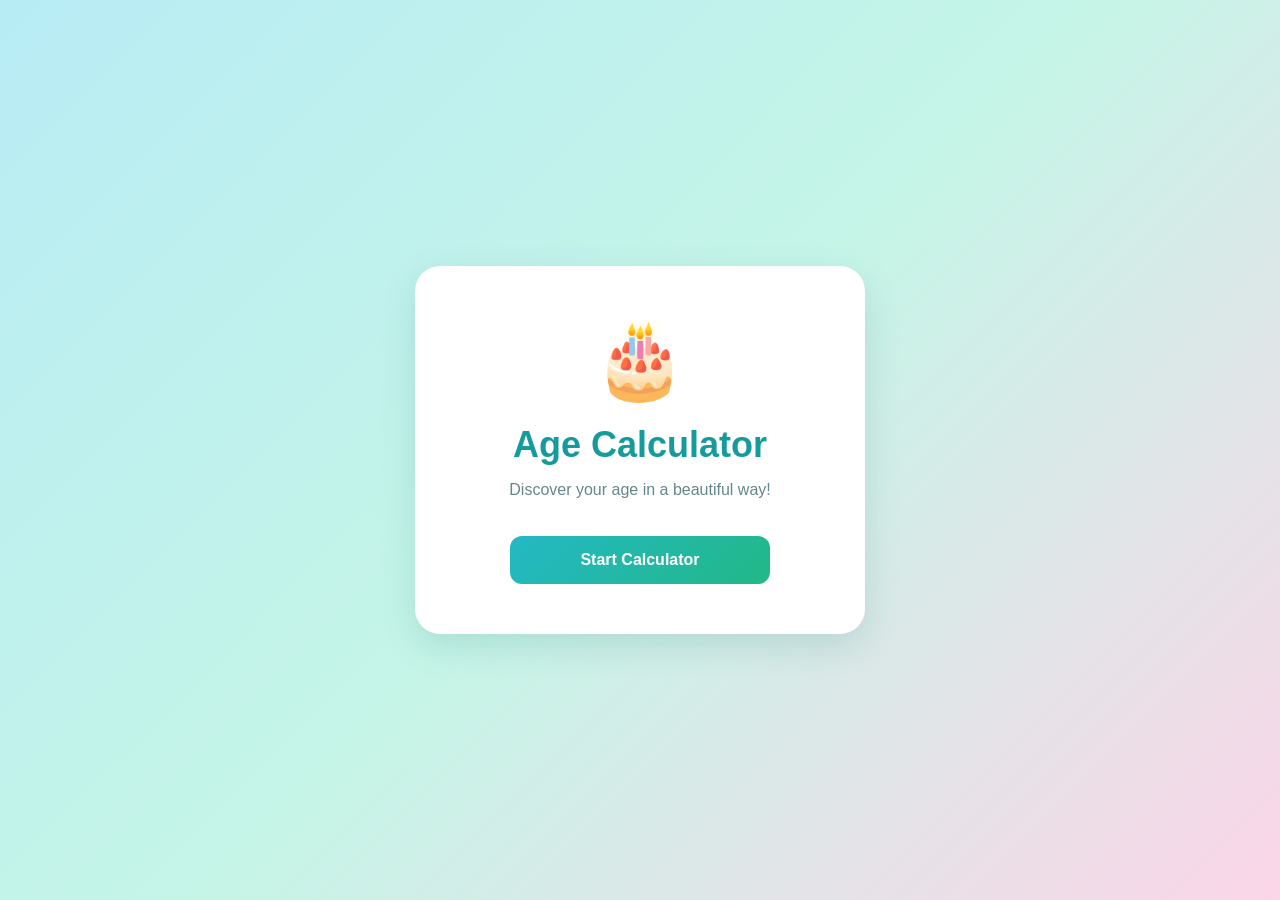
<file: index.html>
<!DOCTYPE html>
<html lang="en">

<head>
    <meta charset="UTF-8">
    <meta name="viewport" content="width=device-width, initial-scale=1.0">
    <title>Age calculator</title>
    <link rel="stylesheet" href="style.css">
</head>

<body>
    <!-- first page -->
    <section id="home" class="page home">
        <div class="home-card">
            <div class="emoji">&#127874;</div>
            <h1>Age Calculator</h1>
            <p>Discover your age in a beautiful way!</p>

            <button onclick="openCalculator()">
                Start Calculator
            </button>
        </div>
    </section>

    <!-- second page -->
    <section id="calculator" class="page calculator hidden">
        <div class="calc-card">

            <h2>Calculate Your Age</h2>
            <p>Enter your birth date:</p>

            <label> Birth of Date</label>
            <input type="date" id="dob">

            <button onclick="calculateAge()">
                Calculate Age
            </button>

            <button class="reset">
                Reset
            </button>

            <div id="result">
                Your Result will appear here &#127874;
            </div>

            <button class="back" onclick="goHome()">
                Back to Home 
            </button>
        </div>
    </section>

    <script src="script.js"></script>
</body>

</html>
</file>
<file: style.css>
/* GENERAL CSS */

* {
    margin: 0;
    padding: 0;
    box-sizing: border-box;
}

body {
    font-family: Arial, sans-serif;
    background: #e8faff;
}

/* COMMON PAGE */

.page {
    min-height: 100vh;
    display: flex;
    justify-content: center;
    align-items: center;
    padding: 25px;
    background: linear-gradient(135deg, #b8ecf5, #c5f5e7, #fbd5e8);
}

/* HIDE PAGE */

.hidden {
    display: none;
}

/* HOME PAGE */

.home-card {
    width: 100%;
    max-width: 450px;
    padding: 50px 35px;
    background: #ffffff;
    text-align: center;
    border-radius: 25px;
    box-shadow: 0 12px 35px rgba(20, 100, 110, 0.15);
}

.emoji {
    font-size: 75px;
    margin-bottom: 20px;
}

h1 {
    color: #159b9b;
    font-size: 36px;
    margin-bottom: 15px;
}

.home-card p {
    color: #63878b;
    font-size: 16px;
    margin: 15px 0 25px;
}

/* BUTTONS */

button {
    width: 100%;
    max-width: 260px;
    padding: 15px 20px;
    border: none;
    border-radius: 12px;
    background: linear-gradient(135deg, #24b8c4, #22b887);
    color: white;
    font-size: 16px;
    font-weight: bold;
    cursor: pointer;
    margin-top: 12px;
    transition: 0.3s;
}

button:hover {
    transform: translateY(-3px);
    box-shadow: 0 7px 18px #24b8c455;
}

/* CALCULATOR PAGE */

.calculator {
    background: linear-gradient(135deg, #b8ecf5, #c5f5e7, #fbd5e8);
}

.calc-card {
    width: 100%;
    max-width: 480px;
    padding: 40px 35px;
    background: #ffffff;
    text-align: center;
    border-radius: 25px;
    box-shadow: 0 12px 35px rgba(20, 100, 110, 0.15);
}

/* HEADING */

h2 {
    color: #159b9b;
    font-size: 28px;
    margin-bottom: 15px;
}

.calc-card p {
    color: #63878b;
    font-size: 16px;
    margin-bottom: 20px;
}

/* DATE INPUT */

label {
    display: block;
    text-align: left;
    color: #328b82;
    font-size: 15px;
    font-weight: bold;
    margin-bottom: 10px;
}

input[type="date"] {
    width: 100%;
    padding: 15px;
    border: 2px solid #b8e9e5;
    border-radius: 12px;
    margin-bottom: 15px;
    font-size: 15px;
    color: #476b70;
    outline: none;
}

input[type="date"]:focus {
    border-color: #24b8c4;
}

/* RESET BUTTON */

.reset {
    background: linear-gradient(135deg, #ff69a6, #ec3280);
}

.reset:hover {
    box-shadow: 0 7px 18px #ec328055;
}

/* RESULT */

#result {
    font-size: 18px;
    font-weight: bold;
    color: #159b9b;
    background: #e8faf5;
    border: 2px dashed #73cfb1;
    border-radius: 15px;
    padding: 20px 12px;
    margin-top: 22px;
    line-height: 1.7;
}

#result h3 {
    font-size: 18px;
    color: #ec3280;
    margin-bottom: 8px;
}

#result h2 {
    font-size: 22px;
    color: #159b9b;
    margin: 0;
}

/* BACK BUTTON */

.back {
    background: linear-gradient(135deg, #ff69a6, #ec3280);
    margin-top: 22px;
}

.back:hover {
    box-shadow: 0 7px 18px #ec328055;
}

/* MOBILE RESPONSIVE */

@media (max-width: 500px) {

    .page {
        padding: 18px;
    }

    .home-card,
    .calc-card {
        max-width: 100%;
        padding: 35px 22px;
    }

    h1 {
        font-size: 30px;
    }

    h2 {
        font-size: 24px;
    }

    .emoji {
        font-size: 60px;
    }

    button {
        max-width: 100%;
    }

    #result {
        font-size: 16px;
    }

    #result h2 {
        font-size: 19px;
    }
}
</file>
